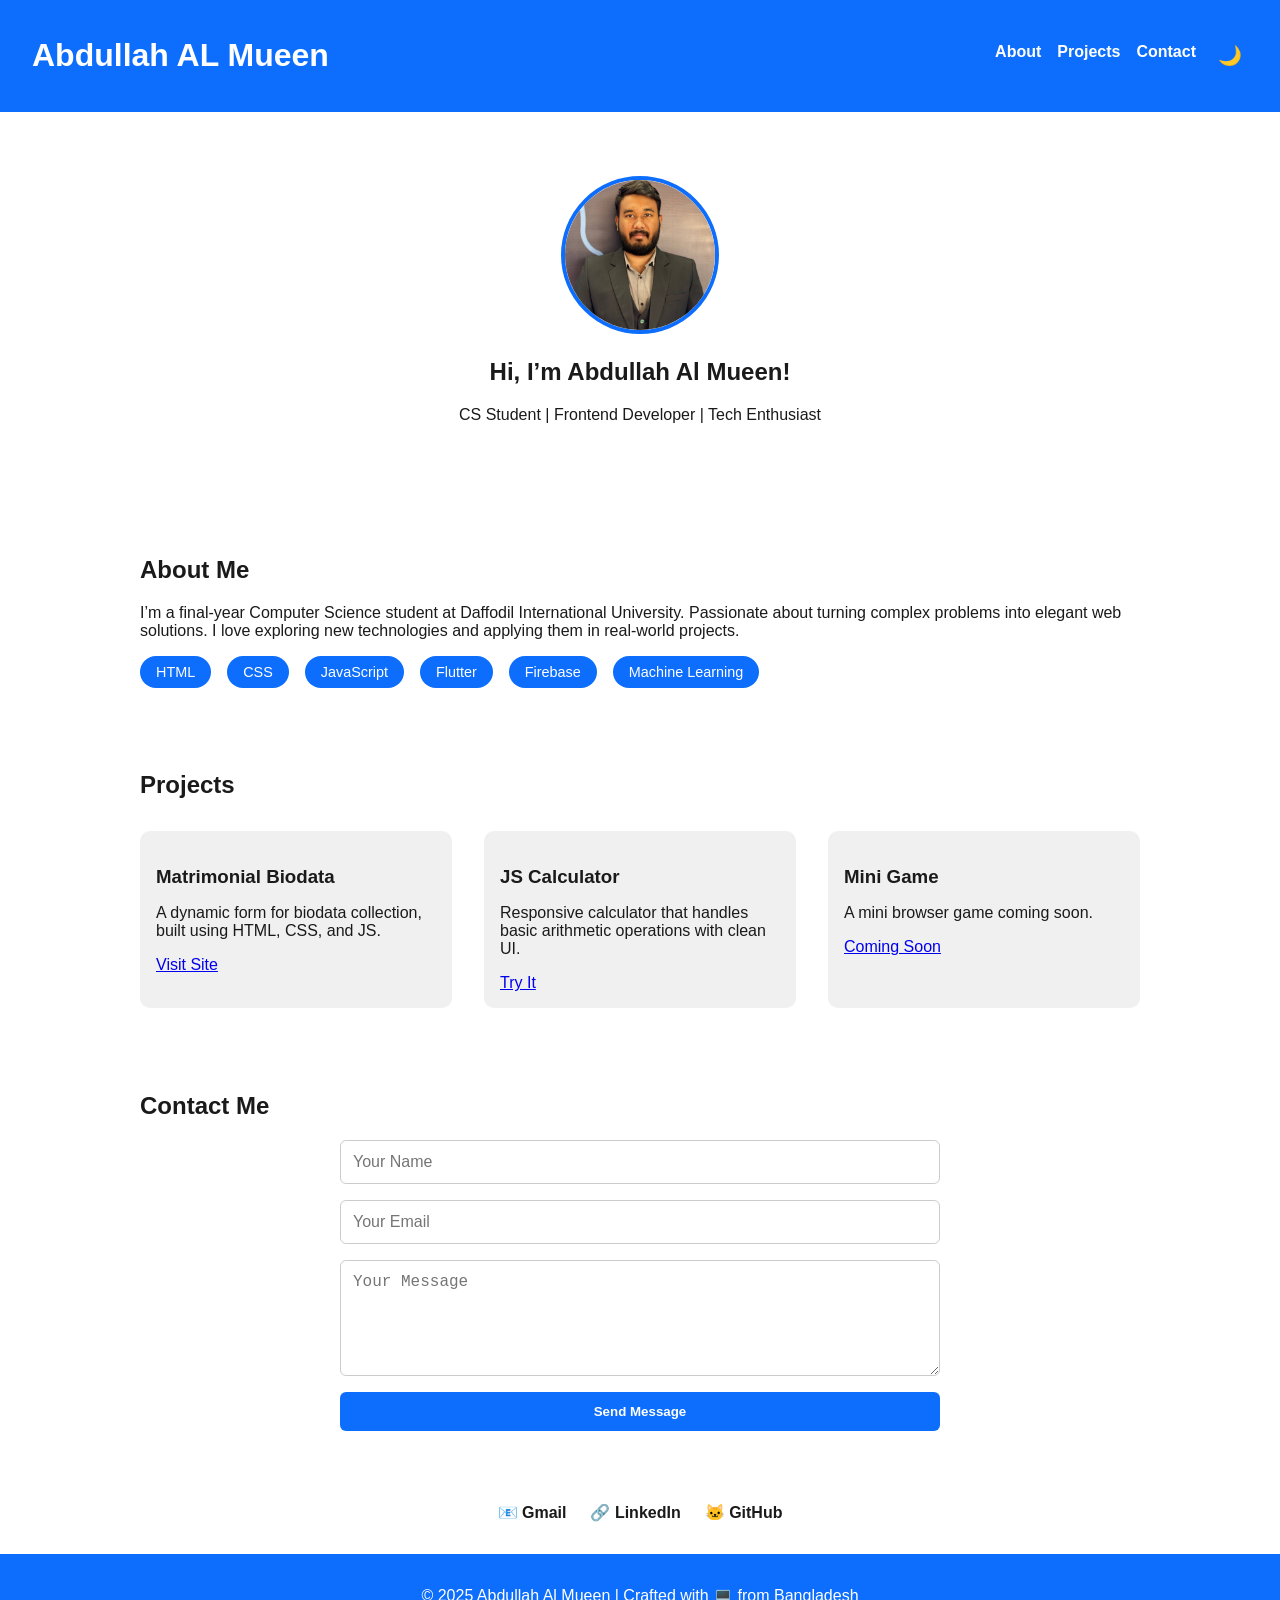
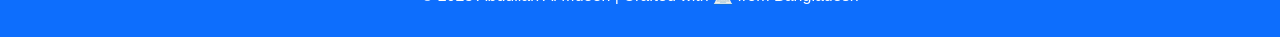
<file: index.HTML>
<!DOCTYPE html>
<html lang="en">
<head>
  <meta charset="UTF-8" />
  <meta name="viewport" content="width=device-width, initial-scale=1.0" />
  <title>Abdullah Al Mueen | Developer & Designer</title>
  <link rel="icon" href="profile-pic.jpg" type="image/x-icon" />
  <style>
    :root {
      --primary: #0d6efd;
      --background: #ffffff;
      --text: #1a1a1a;
      --secondary: #6c757d;
      --dark-background: #121212;
      --dark-text: #e6e6e6;
    }

    body {
      margin: 0;
      font-family: 'Segoe UI', Tahoma, Geneva, Verdana, sans-serif;
      background-color: var(--background);
      color: var(--text);
      transition: background 0.3s, color 0.3s;
    }

    body.dark {
      background-color: var(--dark-background);
      color: var(--dark-text);
    }

    header {
      display: flex;
      justify-content: space-between;
      align-items: center;
      padding: 1rem 2rem;
      background-color: var(--primary);
      color: white;
      position: sticky;
      top: 0;
      z-index: 999;
    }

    .nav-links {
      display: flex;
      gap: 1rem;
    }

    .nav-links a {
      color: white;
      text-decoration: none;
      font-weight: 600;
    }

    .theme-toggle {
      background: none;
      border: none;
      font-size: 1.2rem;
      cursor: pointer;
      color: white;
    }

    .hero {
      text-align: center;
      padding: 4rem 1rem;
    }

    .hero img {
      width: 150px;
      height: 150px;
      border-radius: 50%;
      object-fit: cover;
      border: 4px solid var(--primary);
    }

    .section {
      max-width: 1000px;
      margin: auto;
      padding: 2rem 1rem;
    }

    .skills-list {
      display: flex;
      flex-wrap: wrap;
      gap: 1rem;
    }

    .skill {
      background: var(--primary);
      color: white;
      padding: 0.5rem 1rem;
      border-radius: 20px;
      font-size: 0.9rem;
    }

    .projects {
      display: grid;
      grid-template-columns: repeat(auto-fit, minmax(250px, 1fr));
      gap: 2rem;
      margin-top: 2rem;
    }

    .project-card {
      background: #f0f0f0;
      padding: 1rem;
      border-radius: 10px;
      transition: transform 0.3s;
    }

    body.dark .project-card {
      background: #1e1e1e;
    }

    .project-card:hover {
      transform: scale(1.03);
    }

    .project-card h3 {
      margin-bottom: 0.5rem;
    }

    .contact-form {
      display: flex;
      flex-direction: column;
      gap: 1rem;
      max-width: 600px;
      margin: auto;
    }

    .contact-form input, .contact-form textarea {
      padding: 0.75rem;
      border: 1px solid #ccc;
      border-radius: 6px;
      font-size: 1rem;
    }

    .contact-form button {
      background-color: var(--primary);
      color: white;
      border: none;
      padding: 0.75rem;
      border-radius: 6px;
      cursor: pointer;
      font-weight: bold;
    }

    .social-links {
      display: flex;
      justify-content: center;
      gap: 1.5rem;
      margin-top: 1.5rem;
    }

    .social-links a {
      text-decoration: none;
      font-weight: 600;
      color: var(--text);
    }

    body.dark .social-links a {
      color: var(--dark-text);
    }

    footer {
      background-color: var(--primary);
      color: white;
      text-align: center;
      padding: 1rem;
    }
  </style>
</head>
<body>
  <header>
    <h1>Abdullah AL Mueen</h1>
    <nav class="nav-links">
      <a href="#about">About</a>
      <a href="#projects">Projects</a>
      <a href="#contact">Contact</a>
      <button class="theme-toggle" id="theme-btn">🌙</button>
    </nav>
  </header>

  <section class="hero">
    <img src="profile-pic.jpg" alt="Profile Picture" />
    <h2>Hi, I’m Abdullah Al Mueen!</h2>
    <p>CS Student | Frontend Developer | Tech Enthusiast</p>
  </section>

  <section id="about" class="section">
    <h2>About Me</h2>
    <p>I’m a final-year Computer Science student at Daffodil International University. Passionate about turning complex problems into elegant web solutions. I love exploring new technologies and applying them in real-world projects.</p>
    <div class="skills-list">
      <div class="skill">HTML</div>
      <div class="skill">CSS</div>
      <div class="skill">JavaScript</div>
      <div class="skill">Flutter</div>
      <div class="skill">Firebase</div>
      <div class="skill">Machine Learning</div>
    </div>
  </section>

  <section id="projects" class="section">
    <h2>Projects</h2>
    <div class="projects">
      <div class="project-card">
        <h3>Matrimonial Biodata</h3>
        <p>A dynamic form for biodata collection, built using HTML, CSS, and JS.</p>
        <a href="https://mu333n.github.io/Marrige-Biodata/" target="_blank">Visit Site</a>
      </div>
      <div class="project-card">
        <h3>JS Calculator</h3>
        <p>Responsive calculator that handles basic arithmetic operations with clean UI.</p>
        <a href="https://mu333n.github.io/calculator/" target="_blank">Try It</a>
      </div>
      <div class="project-card">
        <h3>Mini Game</h3>
        <p>A mini browser game coming soon.</p>
        <a href="#" target="_blank">Coming Soon</a>
      </div>
    </div>
  </section>

  <section id="contact" class="section">
    <h2>Contact Me</h2>
    <form class="contact-form" id="contact-form">
      <input type="text" name="name" placeholder="Your Name" required />
      <input type="email" name="email" placeholder="Your Email" required />
      <textarea name="message" rows="5" placeholder="Your Message" required></textarea>
      <button type="submit">Send Message</button>
      <p id="form-msg"></p>
    </form>

    <div class="social-links">
      <a href="mailto:139mueen1@gmail.com">📧 Gmail</a>
      <a href="https://www.linkedin.com/in/mu333n/" target="_blank">🔗 LinkedIn</a>
      <a href="https://github.com/mu333n" target="_blank">🐱 GitHub</a>
    </div>
  </section>

  <footer>
    <p>© 2025 Abdullah Al Mueen | Crafted with 💻 from Bangladesh</p>
  </footer>

  <script>
    const themeBtn = document.getElementById('theme-btn');
    const form = document.getElementById('contact-form');
    const msg = document.getElementById('form-msg');

    // Theme toggle
    if (localStorage.getItem('theme') === 'dark') {
      document.body.classList.add('dark');
      themeBtn.textContent = '☀️';
    }

    themeBtn.addEventListener('click', () => {
      document.body.classList.toggle('dark');
      const isDark = document.body.classList.contains('dark');
      themeBtn.textContent = isDark ? '☀️' : '🌙';
      localStorage.setItem('theme', isDark ? 'dark' : 'light');
    });

    // Contact form handler
    form.addEventListener('submit', (e) => {
      e.preventDefault();
      msg.textContent = 'Thank you! I will get back to you soon.';
      form.reset();
    });
  </script>
</body>
</html>
</file>
